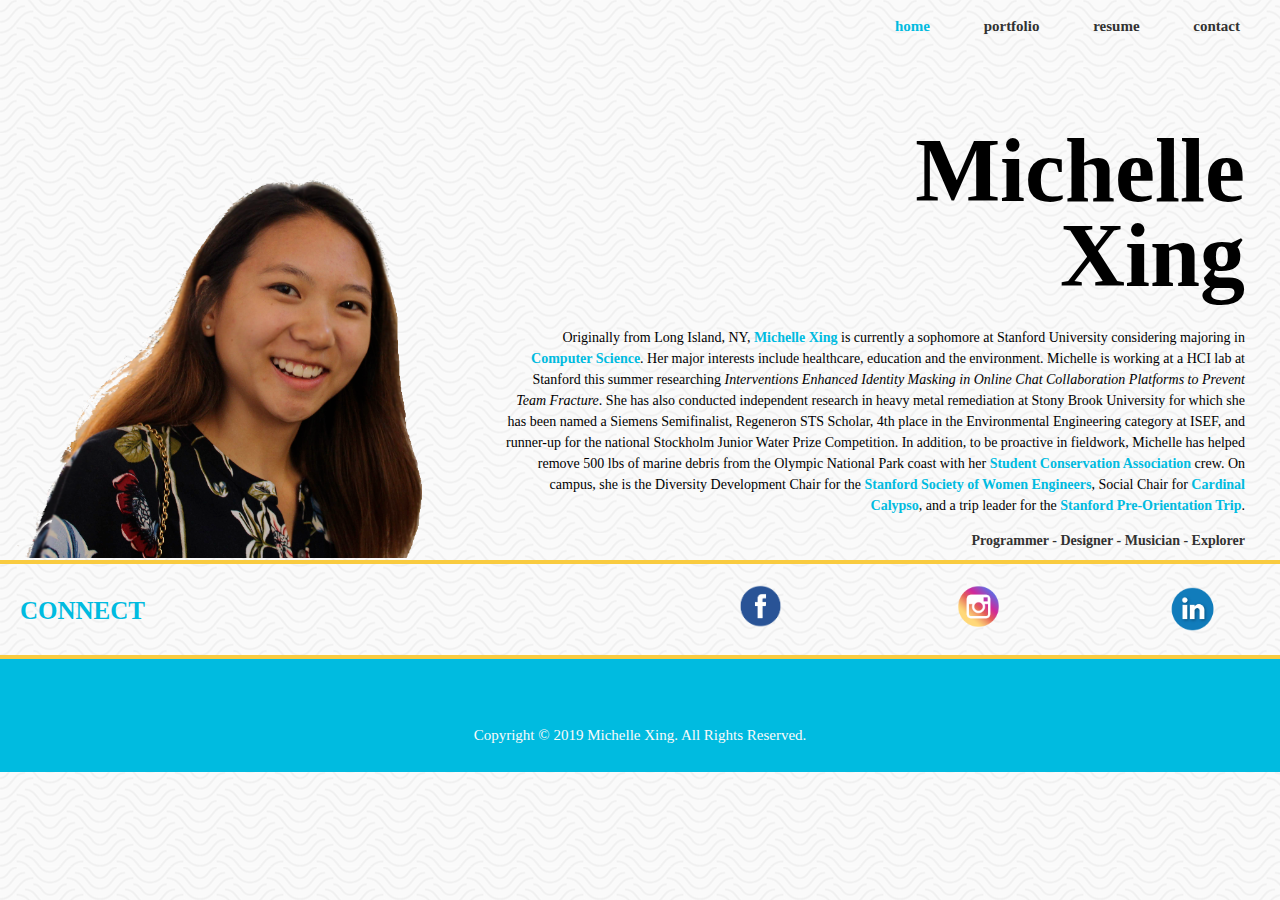
<file: index.html>
<!DOCTYPE html>
<html lang="en">
<head>
    <meta charset="UTF-8">
    <meta name="viewport" content="width=device-width, initial-scale=1.0">
    <meta http-equiv="X-UA-Compatible" content="ie=edge">
    <meta name="author" content="Michelle Xing">
    <title>Michelle Xing | About Me</title>
    <link rel = "stylesheet" href = "./css/style.css">
</head>
<body>
    <header>
        <ul class="navigation_bar">
            <li class="current">
                <a href="index.html"><strong>home</strong></a>
            </li>
            <li>
                <a href="portfolio.html"><strong>portfolio</strong></a>
            </li>
            <li>
                <a href="resume.html"><strong>resume</strong>
                </a>
            </li>
            <li>
                <a href="contact.html"><strong>contact</strong></a>
            </li>
        </ul>
    </header>

    <section class="main_container">
            <div id="profile_pic">
                    <img src="./img/profile_pic.png" height="500" width="500">
                </div>
            <div class="about">
                <div id="name">
                    <div id="firstname">Michelle</div>
                    <div id="lastname">Xing</div>
                </div>
                <p> Originally from Long Island, NY, <strong>Michelle Xing</strong> is currently a sophomore at Stanford University considering majoring in <strong>Computer Science</strong>. Her major interests include healthcare, education and the environment. Michelle is working at a HCI lab at Stanford this summer researching <em>Interventions Enhanced Identity Masking in Online Chat Collaboration Platforms to Prevent Team Fracture</em>. She has also conducted independent research in heavy metal remediation at Stony Brook University for which she has been named a Siemens Semifinalist, Regeneron STS Scholar, 4th place in the Environmental Engineering category at ISEF, and runner-up for the national Stockholm Junior Water Prize Competition. In addition, to be proactive in fieldwork, Michelle has helped remove 500 lbs of marine debris from the Olympic National Park coast with her <strong>Student Conservation Association</strong> crew. On campus, she is the Diversity Development Chair for the <strong>Stanford Society of Women Engineers</strong>, Social Chair for <strong>Cardinal Calypso</strong>, and a trip leader for the <strong>Stanford Pre-Orientation Trip</strong>. 
                <br/>
                <div id="labels">
                    <p>Programmer - Designer - Musician - Explorer</p>
                </div>
            </div>
    </section>
    
    <section class="social_media">
        <div id="connect">
            <h2>CONNECT</h2>
        </div>
        <ul id="icons">
            <li><a href="https://www.facebook.com/michelle.xing.923"><img src="./img/facebook.png" height="55" width="95"></a></li>
            <li><a href = "https://www.instagram.com/michelle.xing/"><img src="./img/instagram.png" height="55" width="55"></a></li>
            <li><a href="https://www.linkedin.com/in/michellexing/"><img src="./img/linkedin.png" height="50" width="85"></a></li>
        </ul>
    </section>

    <footer>
            <p>Copyright &copy; 2019 Michelle Xing. All Rights Reserved.</p>
    </footer>
</body>
</html>
</file>
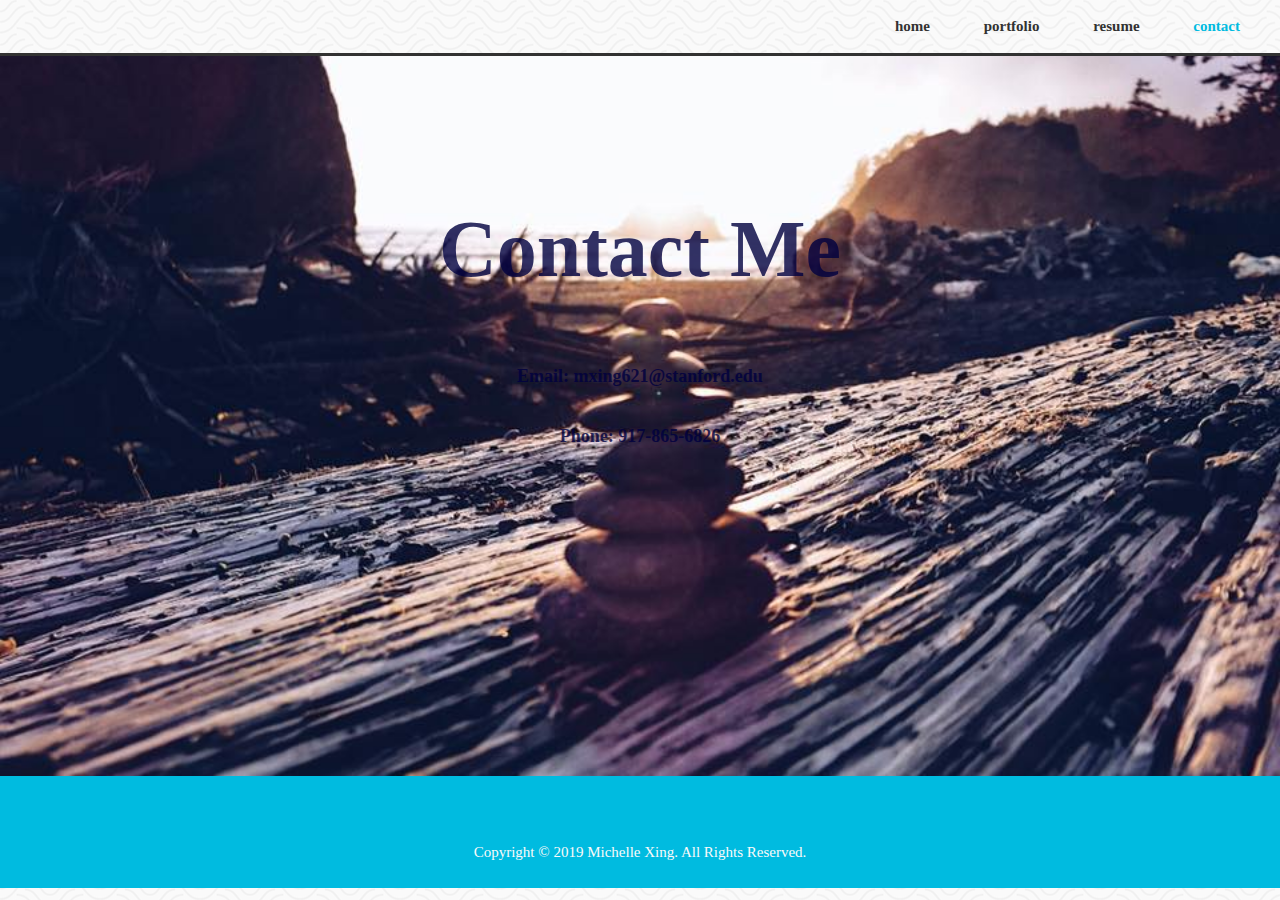
<file: contact.html>
<!DOCTYPE html>
<html lang="en">
<head>
    <meta charset="UTF-8">
    <meta name="viewport" content="width=device-width, initial-scale=1.0">
    <meta http-equiv="X-UA-Compatible" content="ie=edge">
    <meta name="author" content="Michelle Xing">
    <title>Michelle Xing | Contact Me</title>
    <link rel = "stylesheet" href = "./css/style.css">
</head>
<body>
    <header>
        <ul class="navigation">
            <li>
                <a href="index.html"><strong>home</strong></a>
            </li>
            <li>
                <a href="portfolio.html"><strong>portfolio</strong></a>
            </li>
            <li>
                <a href="resume.html"><strong>resume</strong>
                </a>
            </li>
            <li class="current">
                <a href="contact.html"><strong>contact</strong></a>
            </li>
        </ul>
    </header>

    <section class="showcase">
        <div class="contact_container">
            <h1>Contact Me</h1>
            <ul id="personal_info">
                <li>
                    <h3>Email: mxing621@stanford.edu</h3>
                </li>
                <li>
                    <h3>Phone: 917-865-6826</h3>
                </li>
            </ul>
        </div>
    </section>

    <footer>
            <p>Copyright &copy; 2019 Michelle Xing. All Rights Reserved.</p>
    </footer>
</body>
</html>
</file>
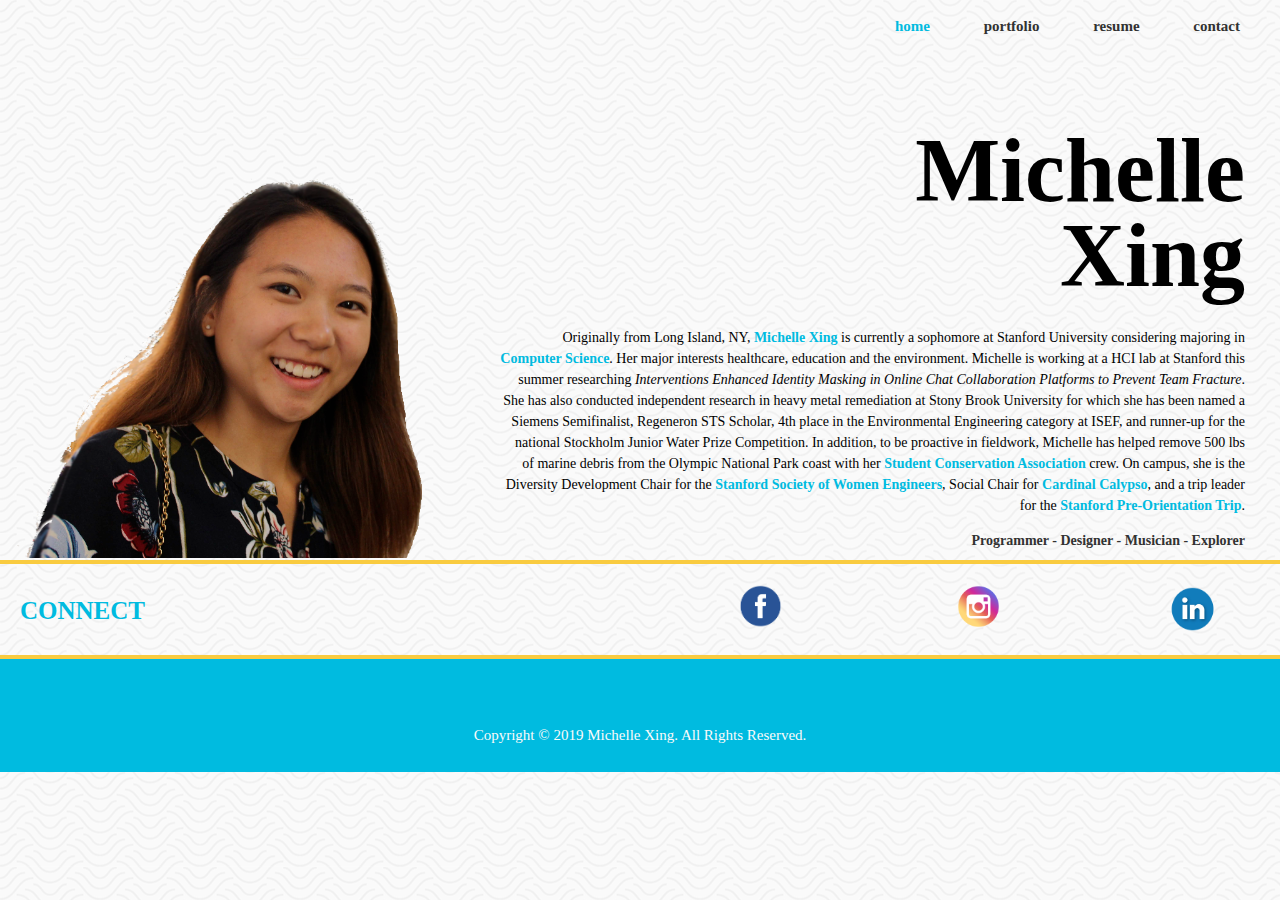
<file: home.html>
<!DOCTYPE html>
<html lang="en">
<head>
    <meta charset="UTF-8">
    <meta name="viewport" content="width=device-width, initial-scale=1.0">
    <meta http-equiv="X-UA-Compatible" content="ie=edge">
    <meta name="author" content="Michelle Xing">
    <title>Michelle Xing | About Me</title>
    <link rel = "stylesheet" href = "./css/style.css">
</head>
<body>
    <header>
        <ul class="navigation_bar">
            <li class="current">
                <a href="home.html"><strong>home</strong></a>
            </li>
            <li>
                <a href="portfolio.html"><strong>portfolio</strong></a>
            </li>
            <li>
                <a href="resume.html"><strong>resume</strong>
                </a>
            </li>
            <li>
                <a href="contact.html"><strong>contact</strong></a>
            </li>
        </ul>
    </header>

    <section class="main_container">
            <div id="profile_pic">
                    <img src="./img/profile_pic.png" height="500" width="500">
                </div>
            <div class="about">
                <div id="name">
                    <div id="firstname">Michelle</div>
                    <div id="lastname">Xing</div>
                </div>
                <p> Originally from Long Island, NY, <strong>Michelle Xing</strong> is currently a sophomore at Stanford University considering majoring in <strong>Computer Science</strong>. Her major interests healthcare, education and the environment. Michelle is working at a HCI lab at Stanford this summer researching <em>Interventions Enhanced Identity Masking in Online Chat Collaboration Platforms to Prevent Team Fracture</em>. She has also conducted independent research in heavy metal remediation at Stony Brook University for which she has been named a Siemens Semifinalist, Regeneron STS Scholar, 4th place in the Environmental Engineering category at ISEF, and runner-up for the national Stockholm Junior Water Prize Competition. In addition, to be proactive in fieldwork, Michelle has helped remove 500 lbs of marine debris from the Olympic National Park coast with her <strong>Student Conservation Association</strong> crew. On campus, she is the Diversity Development Chair for the <strong>Stanford Society of Women Engineers</strong>, Social Chair for <strong>Cardinal Calypso</strong>, and a trip leader for the <strong>Stanford Pre-Orientation Trip</strong>. 
                <br/>
                <div id="labels">
                    <p>Programmer - Designer - Musician - Explorer</p>
                </div>
            </div>
    </section>
    
    <section class="social_media">
        <div id="connect">
            <h2>CONNECT</h2>
        </div>
        <ul id="icons">
            <li><a href="https://www.facebook.com/michelle.xing.923"><img src="./img/facebook.png" height="55" width="95"></a></li>
            <li><a href = "https://www.instagram.com/michelle.xing/"><img src="./img/instagram.png" height="55" width="55"></a></li>
            <li><a href="https://www.linkedin.com/in/michellexing/"><img src="./img/linkedin.png" height="50" width="85"></a></li>
        </ul>
    </section>

    <footer>
            <p>Copyright &copy; 2019 Michelle Xing. All Rights Reserved.</p>
    </footer>
</body>
</html>
</file>
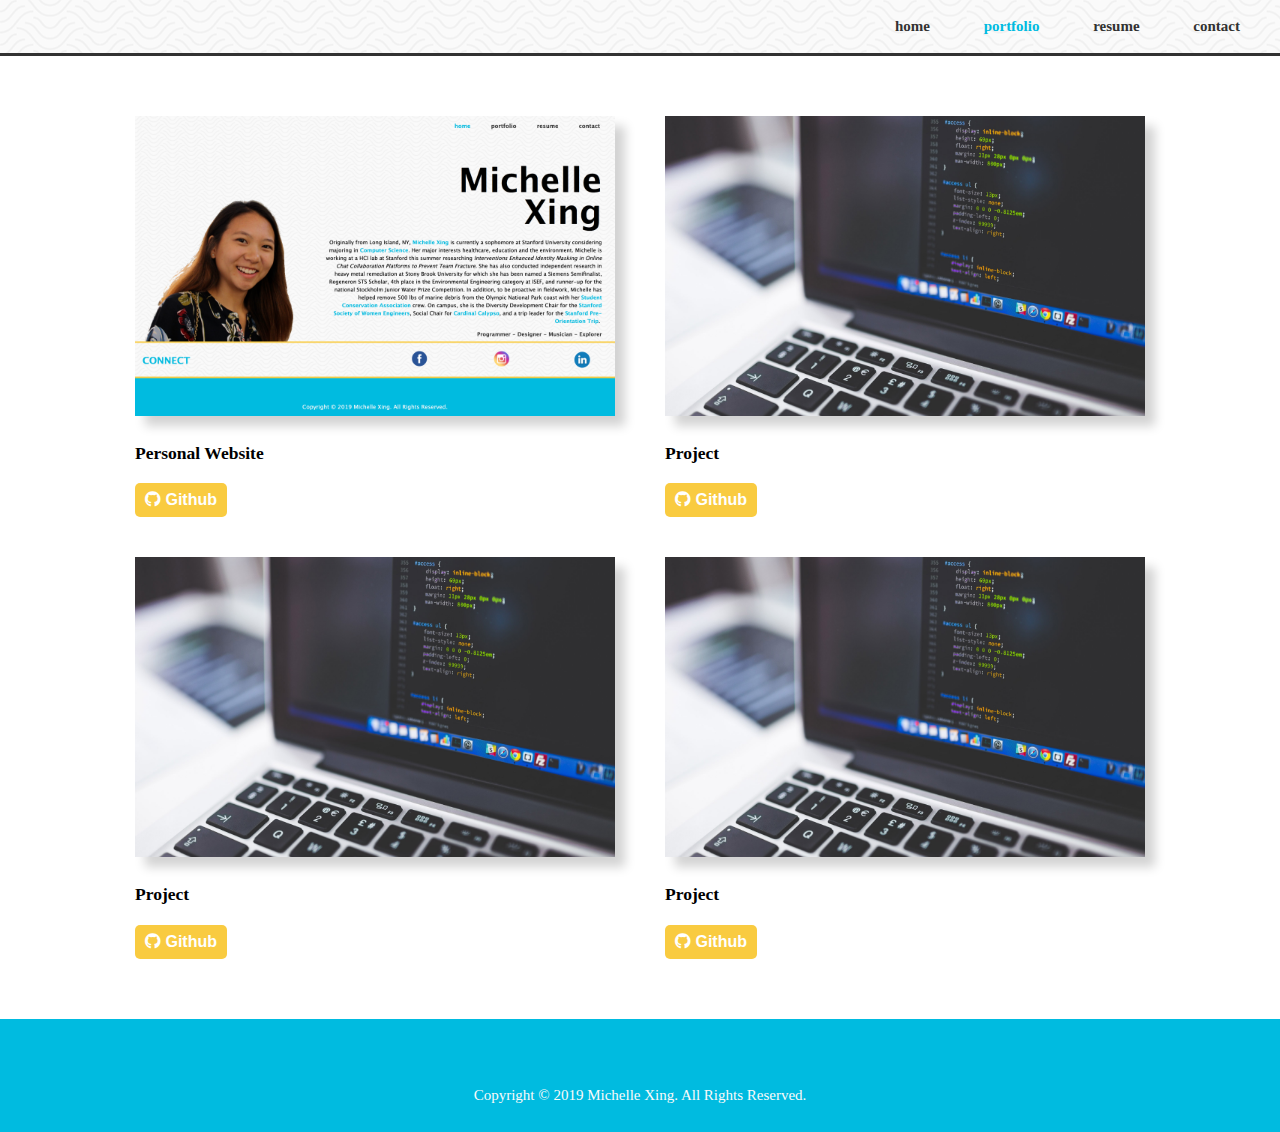
<file: portfolio.html>
<!DOCTYPE html>
<html lang="en">
<head>
    <meta charset="UTF-8">
    <meta name="viewport" content="width=device-width, initial-scale=1.0">
    <meta http-equiv="X-UA-Compatible" content="ie=edge">
    <meta name="author" content="Michelle Xing">
    <title>Michelle Xing | My Work</title>
    <link rel="stylesheet" href="./css/style.css">
    <link rel="stylesheet" href="https://use.fontawesome.com/releases/v5.2.0/css/all.css">
</head>
<body>
    <header>
        <ul class="navigation">
            <li>
                <a href="index.html"><strong>home</strong></a>
            </li>
            <li class="current"> 
                <a href="portfolio.html"><strong>portfolio</strong></a>
            </li>
            <li>
                <a href="resume.html"><strong>resume</strong>
                </a>
            </li>
            <li>
                <a href="contact.html"><strong>contact</strong></a>
            </li>
        </ul>
    </header>

    <section class="grid_container">
        <div class="grid_item" id="project1">
            <img src="./img/personalwebsite.png" height=300 width=480>
            <h3>Personal Website</h3>
            <button id="project1_button"><i class="fab fa-github"></i> Github</button>
        </div>
        <div class="grid_item">
            <img src="./img/project_filler.png" height=300 width=480 id="project2">
            <h3>Project</h3>
            <button id="project2_button"><i class="fab fa-github"></i> Github</button>
        </div>
        <div class="grid_item">
            <img src="./img/project_filler.png" height=300 width=480 id="project3">
            <h3>Project</h3>
            <button id="project3_button"><i class="fab fa-github"></i> Github</button>
        </div>
        <div class="grid_item">
            <img src="./img/project_filler.png" height=300 width=480 id="project4">
            <h3>Project</h3>
            <button id="project4_button"><i class="fab fa-github"></i> Github</button>
        </div>
    </div>
    </section>


    <footer>
            <p>Copyright &copy; 2019 Michelle Xing. All Rights Reserved.</p>
    </footer>

    <script src="./javascript/main.js"></script>
</body>
</html>
</file>
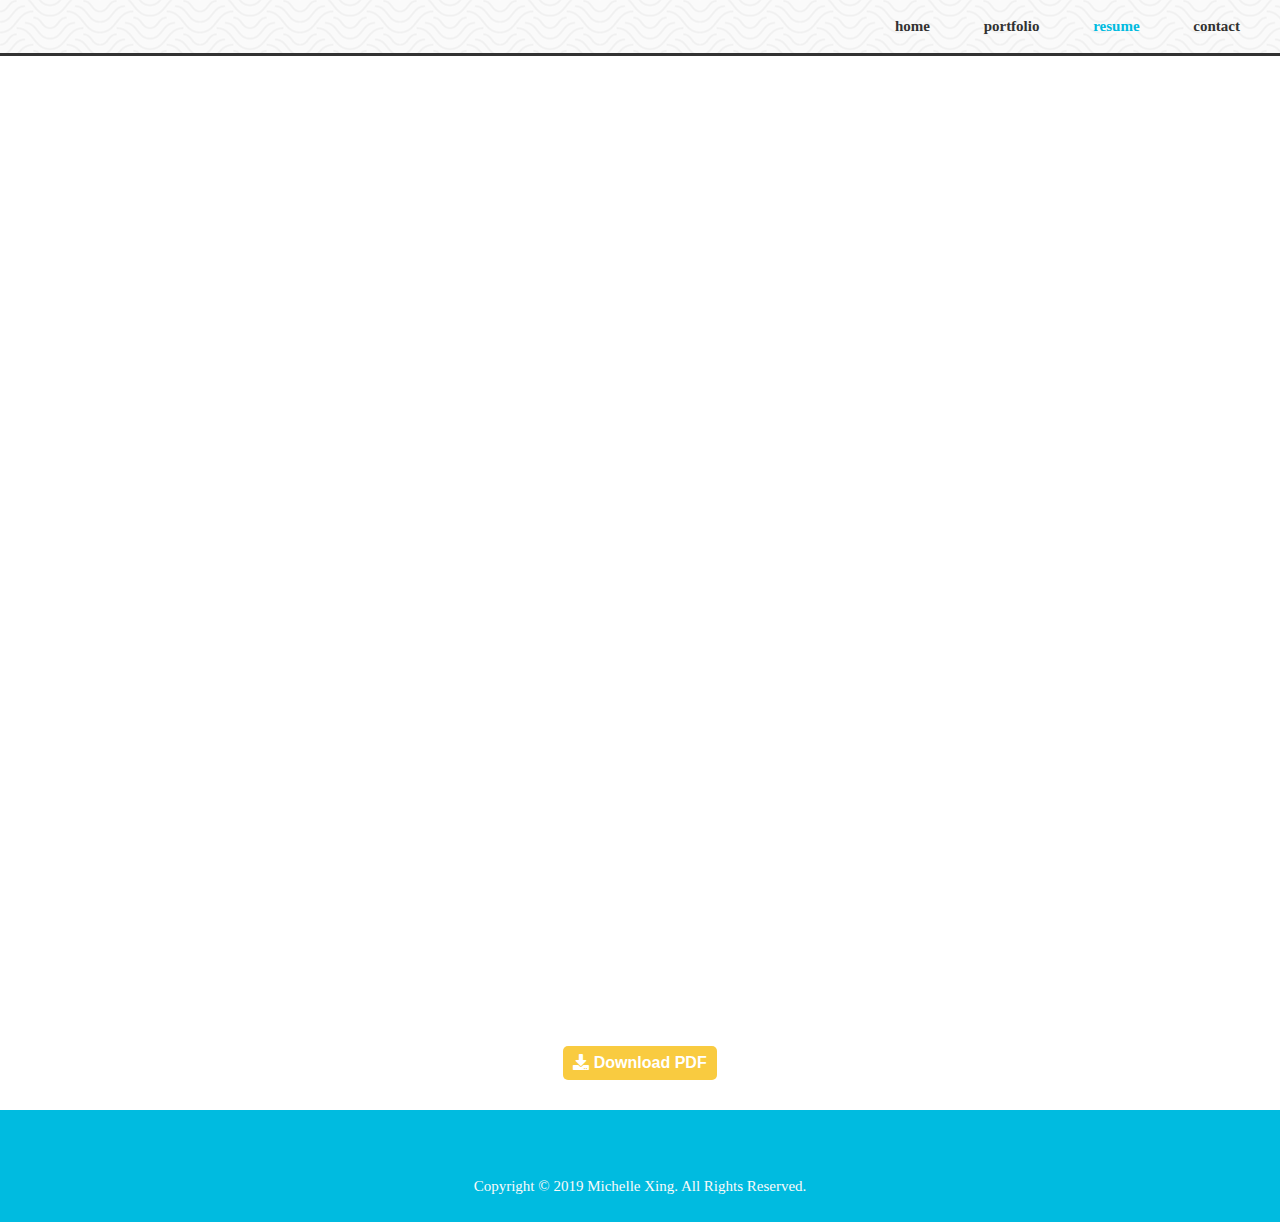
<file: resume.html>
<!DOCTYPE html>
<html lang="en">
<head>
    <meta charset="UTF-8">
    <meta name="viewport" content="width=device-width, initial-scale=1.0">
    <meta http-equiv="X-UA-Compatible" content="ie=edge">
    <meta name="author" content="Michelle Xing">
    <title>Michelle Xing | Resume</title>
    <link rel = "stylesheet" href = "./css/style.css">
    <link rel="stylesheet" href="https://use.fontawesome.com/releases/v5.2.0/css/all.css">
</head>
<body>
    <header>
        <ul class="navigation">
            <li>
                <a href="index.html"><strong>home</strong></a>
            </li>
            <li>
                <a href="portfolio.html"><strong>portfolio</strong></a>
            </li>
            <li class="current">
                <a href="resume.html"><strong>resume</strong>
                </a>
            </li>
            <li>
                <a href="contact.html"><strong>contact</strong></a>
            </li>
        </ul>
    </header>

    <section class="resume_container">
            <iframe src="https://drive.google.com/file/d/1h5akCgkuNK7_6IuqvjmgSHZnqYUQ5ZA5/preview" width="700" height="900"></iframe>
            <button id="download_button"><i class="fas fa-download"></i> Download PDF</button>
    </section>

    <footer>
            <p>Copyright &copy; 2019 Michelle Xing. All Rights Reserved.</p>
    </footer>

    <script src="./javascript/main.js"></script>
</body>
</html>
</file>
<file: css/style.css>
body{
    font-family: 'Lucida Sans', 'Lucida Sans Regular','Lucida Grande', 'Lucida Sans Unicode', 'Geneva', 'Verdana', 'sans-serif';
    font-size: 15px; 
    line-height: 1.5; 
    padding: 0; 
    margin: 0; 
    background-image: url("../img/papyrus.png");
}
button {
    font-size: 16px; 
    background-color: #f9cb40; 
    color: white; 
    border: none; 
    text-align: center; 
    padding: 8px 10px; 
    border-radius: 5px; 
    font-weight: bold; 
}
button:hover {
    background-color: #e5ae07;
}

/* makes each link grey and removes underline */
header a{
    color: #323232; 
    text-decoration: none; 
    position: relative; 
}
/* makes each link turn blue when user hovers and indicates which page they're on */
header a:hover, header .current a{
    color: #00bbe0;
}
/* makes underline appear when you hover over the navigation bar */
header a::before {
    content: '';
    position: absolute; 
    width: 100%; 
    transform: scaleX(0);
    height: 3px; 
    bottom: -4px;
    left: 0;  
    background-color: #f9cb40; 
    transform-origin: bottom right; 
    transition: transform 0.3s ease-out; 
}
header a:hover::before {
    transform: scaleX(1); 
    transform-origin: bottom left; 
}
/* pads the list on top and aligns navigation bar to the right*/
header .navigation_bar {
    text-align: right; 
    padding: 15px; 
    margin: 0; 
}
header .navigation {
    text-align: right; 
    padding: 15px; 
    margin: 0; 
    border-bottom: 3px solid #323232; 
}
/* makes each list item listed horizontally rather than vertically with space in between them and removes default bullet points*/
header li {
    display: inline;
    padding-right: 50px; 
    list-style-type: none;
}
/* makes the last_child less space from the end of the screen on the right */
header li:last-child {
    padding-right: 25px; 
}


/* makes space for container on top and makes the layout horizontal with 2 elements */
.main_container {
    display: flex;
    align-items: flex-end;
}
/* makes space on top and right of about paragraph aligning it right and setting font smaller*/
.main_container .about {
    margin-top: 50px; 
    padding-right: 35px; 
    text-align: right;
    font-size: 14px; 
}
/* sets size and weight of name */
#name {
    font-size: 90px; 
    font-weight: bold; 
}
/* causes lastname to be closer to firstname above */
#lastname {
    margin-top: -50px; 
    margin-bottom: -10px; 
}
/* marks each bolded word in paragraph as blue */
.main_container strong {
    color: #00bbe0; 
}
.main_container #labels p{
    color: #323232; 
    font-weight: bolder;
}

/* creates border for connect section and moves to touch about section */
.social_media {
    display: flex;
    align-items: center; 
    justify-content: space-between;
    border-top: 4px solid #f9cb40;
    border-bottom: 4px solid #f9cb40;
    margin-top: -5px;
 }
 /* centers connect header in the social media bar and makes it blue and a little larger */
 .social_media h2 {
    margin: 3px 0 0 0; 
    padding: 0 20px 0 20px; 
    color: #00bbe0;
    font-size: 25px;
 }
 /* puts icons in line and removes bullet points and puts space between them */
 .social_media li {
    display: inline;
    list-style-type: none;
    padding-right: 140px;
 }
 .social_media li:last-child {
    padding-right: 45px; 
 }

/* resume page */
.resume_container {
    display: flex; 
    justify-content: center; 
    align-items: center; 
    flex-direction: column; 
    background: white; 
 }
.resume_container iframe {
    padding-top: 60px; 
    border: none; 
}
#download_button {
    margin: 30px; 
}

/* portfolio page */
.grid_container {
    display: grid; 
    grid-template-columns: auto auto;
    grid-column-gap: 50px; 
    grid-row-gap: 40px; 
    padding: 60px 0; 
    background: white; 
    justify-content: center; 
}
.grid_item img {
    box-shadow: 10px 10px 10px lightgrey; 
}
.grid_item img:hover {
    box-shadow: 12px 12px 12px #a8a8a8; 
}

/* contact page */
.showcase {
    padding: 0; 
    height: 720px;  
    background: url('../img/showcase.jpg'); 
    background-repeat: no-repeat; 
    background-position: center; 
    background-size: cover; 
    text-align: center; 
}
.contact_container { 
    margin: 0 30%; 
    overflow: hidden; 
    opacity: 0.8; 
    min-width: 400px; 
    animation: fade_in 2s; 
    animation-fill-mode: both; 
}
@keyframes fade_in {
    from {background-color: none;}
    to {background-color: white;}
}
.showcase h1 {
    padding-top: 80px;
    font-size: 80px;
    font-weight: bold; 
    color: #00003f; 
}
.showcase h3 {
    padding-bottom: 15px; 
    color: #00003f; 
    font-size: 18px; 
}
.showcase #personal_info {
    padding: 0; 
    margin: 0; 
}


/* the copyright statement at the bottom of page */
footer {
    background: #00bbe0;
    padding: 50px 0 10px 0;
    text-align: center;
    color: #fafafa;
 }
 
 /* makes the website display dynamic as the size of the window is changed */
 @media (max-width: 1050px) {
    .social_media {
        flex-direction: column;
        height: 115px; 
    }
    .social_media li {
        padding-right: 80px; 
    }
    .grid_container {
        grid-template-columns: auto; 
    }
 }
</file>
